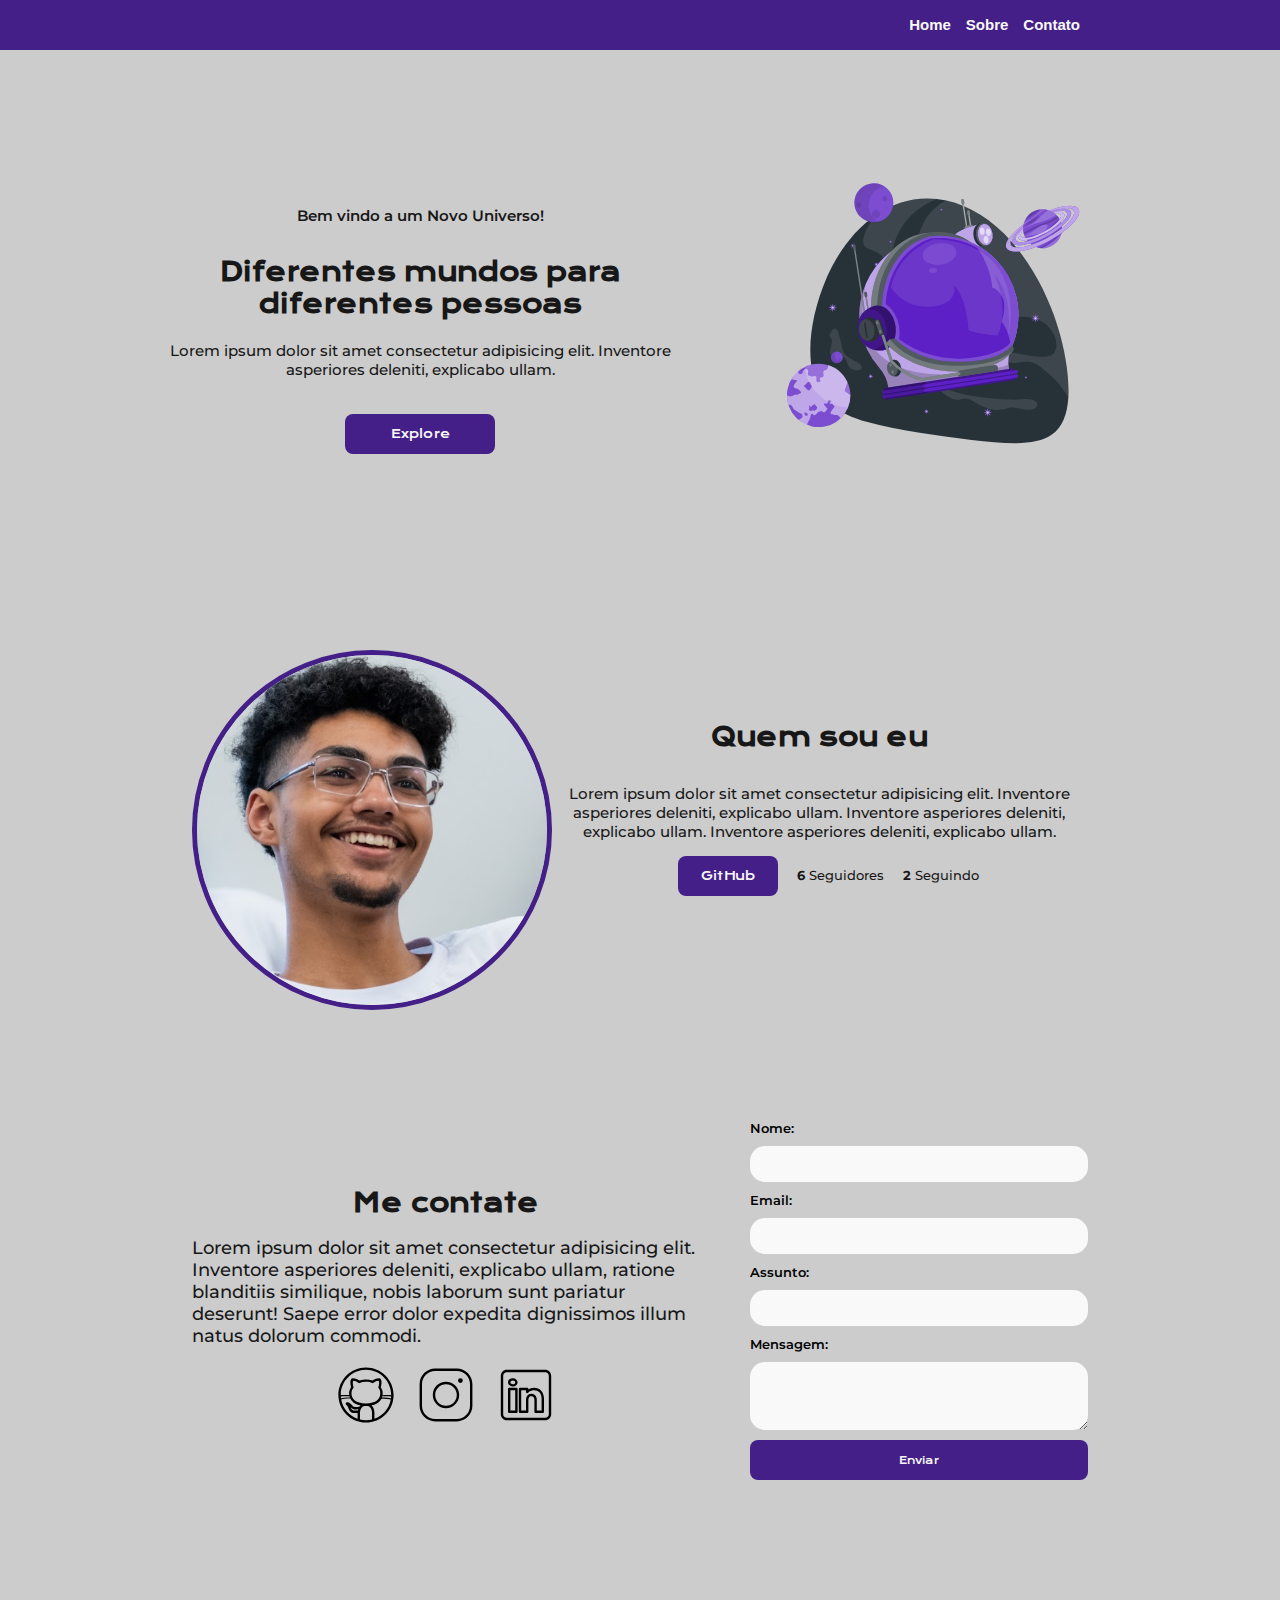
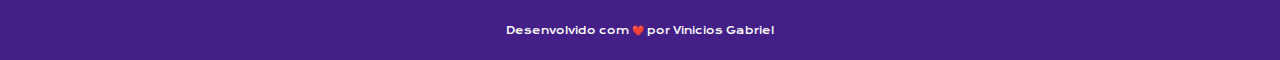
<file: index.html>
<!DOCTYPE html>
<html lang="pt-br">
  <head>
    <meta charset="UTF-8" />
    <meta http-equiv="X-UA-Compatible" content="IE=edge" />
    <meta name="viewport" content="width=device-width, initial-scale=1.0" />
    <link class="style" rel="stylesheet" href="./style.css" />
    <link rel="shortcut icon" type="imagex.png" href="./assets/astronauta.svg" />
    <link
      href="https://fonts.googleapis.com/css2?family=Krona+One&family=Kumbh+Sans:wght@300;500;600&family=Montserrat:wght@100;300;400;500;600;700;800;900&display=swap"
      rel="stylesheet"
    />
    <title>Landing Page</title>
  </head>
  <body>
    <header>
      <nav class="header_nav">
        <ul class="header_nav_ul">
          <li><a class="header_nav_item" href="#home">Home</a></li>
          <li><a class="header_nav_item" href="#sobreMim">Sobre</a></li>
          <li><a class="header_nav_item" href="#contato">Contato</a></li>
        </ul>
      </nav>
      <section id="home">
        <div class="titulo_home">
          <h1>Bem vindo a um Novo Universo!</h1>
          <h2>Diferentes mundos para diferentes pessoas</h2>
          <div class="titulo_paragrafo_btn">
            <p class="titulo_paragrafo">
              Lorem ipsum dolor sit amet consectetur adipisicing elit. Inventore
              asperiores deleniti, explicabo ullam.
            </p>
            <button class="titulo_btn">Explore</button>
          </div>
        </div>
        <div class="titulo_home_right">
          <img
            src="./assets/astronauta.svg"
            alt="Capacete de astronauta"
            width="200"
            height="200"
          />
        </div>
      </section>
    </header>

    <main>
      <section id="sobreMim">
        <div class="sobreMim_img">
          <img
            src="./assets/eu.png"
            alt="Foto do Dono"
            width="200"
            height="200"
          />
        </div>

        <div class="sobreMim_sobre">
          <h1>Quem sou eu</h1>
          <div>
            <p class="sobreMim_sobre_paragrafo">
              Lorem ipsum dolor sit amet consectetur adipisicing elit. Inventore
              asperiores deleniti, explicabo ullam. Inventore asperiores
              deleniti, explicabo ullam. Inventore asperiores deleniti,
              explicabo ullam.
            </p>
            <div class="sobreMim_sobre_buttons">
              <a href="https://github.com/ViniOM">
              <button class="sobreMim_sobre_btn" target="_blank">GitHub</a>

              </a>
              </button>

              <h2 class="seguidores"><b>6</b> Seguidores</h2>
              <h2 class="seguindo"><b>2</b> Seguindo</h2>
            </div>
          </div>
        </div>
      </section>

      <section id="contato">
        <div class="contato_textos">
          <h1>Me contate</h1>
          <div class="contato_paragrafo">
            <p>
              Lorem ipsum dolor sit amet consectetur adipisicing elit. Inventore
              asperiores deleniti, explicabo ullam, ratione blanditiis
              similique, nobis laborum sunt pariatur deserunt! Saepe error dolor
              expedita dignissimos illum natus dolorum commodi.
            </p>
          </div>

          <div class="contato_icones">
            <a href="https://github.com/ViniOM" target="_blank">
              <img src="./assets/github.svg" alt="Icone do GitHub" />
            </a>
            <a href="https://www.instagram.com/v1ni.kk" target="_blank">
              <img src="./assets/instagram.svg" alt="Icone do Instagram" />
            </a>
            <a href="https://www.linkedin.com/in/ViniOM" target="_blank">
              <img src="./assets/linkedin.svg" alt="Icone do Linkedin" />
            </a>
          </div>
        </div>

        <div class="contato_formulario">
          <form class="contato_formulario_form" id="contatoForm">
            <label for="nome">Nome:</label>
            <input type="text" id="nome" name="nome" required />

            <label for="email">Email:</label>
            <input type="email" id="email" name="email" class="nomeTxt"  required />

            <label for="assunto" required>Assunto:</label>
            <input type="text" id="assunto" name="assunto" required />

            <label for="mensagem">Mensagem:</label>
            <textarea
              id="mensagem"
              rows="3"
              name="mensagem"
              rows="4"
              required
            ></textarea>

            <button type="submit">Enviar</button>
          </form>
        </div>
      </section>
    </main>

    <footer>
      <p>Desenvolvido com ❤️ por Vinicios Gabriel</p>
    </footer>
  </body>

  <script src="./script.js"></script>
</html>
</file>
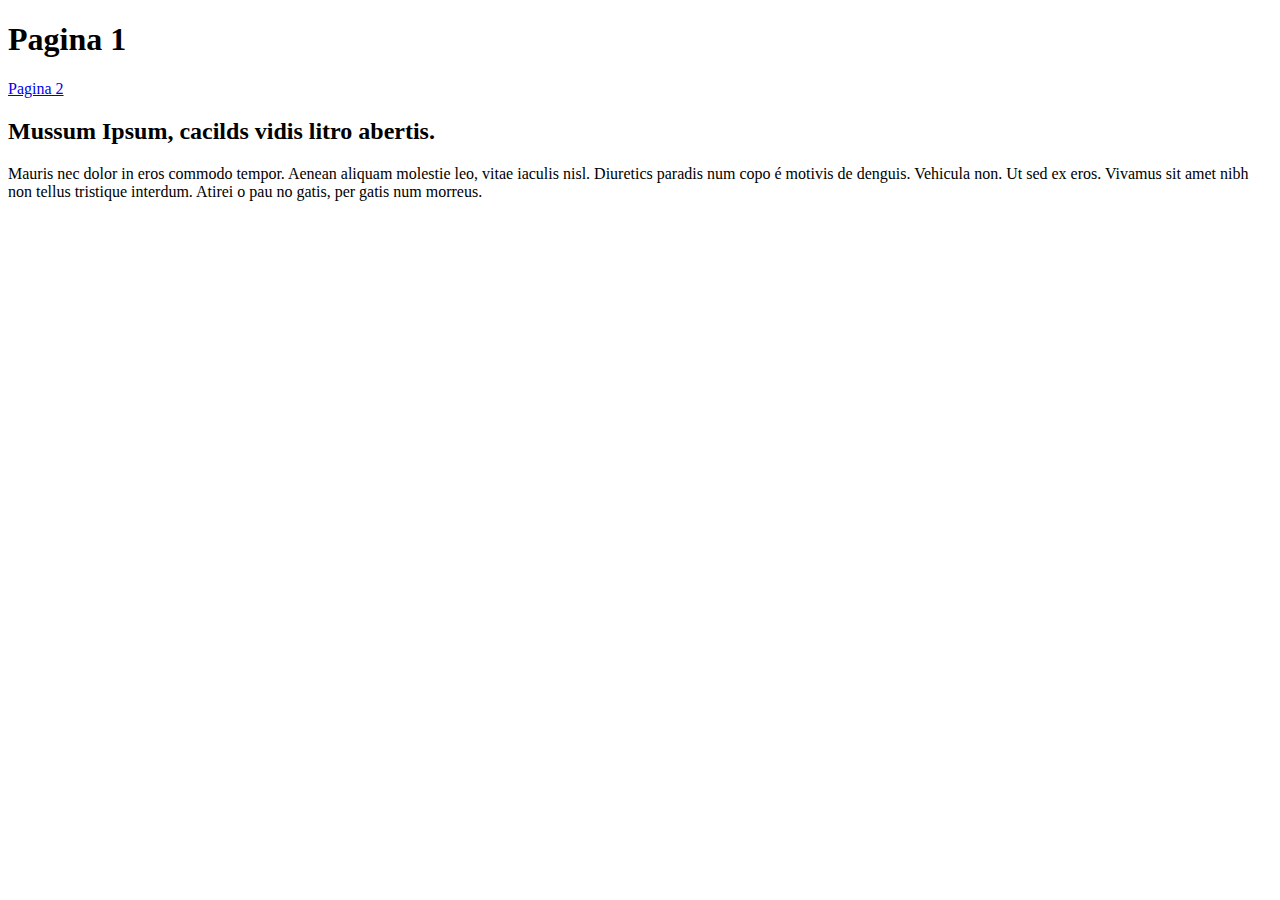
<file: pagina1.html>
<!DOCTYPE html>
<html lang="pt-BR">
<head>
  <meta charset="UTF-8">
  <meta name="viewport" content="width=device-width, initial-scale=1.0">
  <title>Pagina 1</title>
</head>
<body>
  <header>
    <h1>
      Pagina 1
    </h1>
    <div>
      <a href="./pagina2.html">Pagina 2</a>
      <h2>Mussum Ipsum, cacilds vidis litro abertis.</h2>
      <P>Mauris nec dolor in eros commodo tempor. Aenean aliquam molestie leo, vitae iaculis nisl. Diuretics paradis num copo é motivis de denguis.
         Vehicula non. Ut sed ex eros. Vivamus sit amet nibh non tellus tristique interdum. Atirei o pau no gatis, per gatis num morreus.</P>
    </div>
  </header>
</body>
</html>
</file>
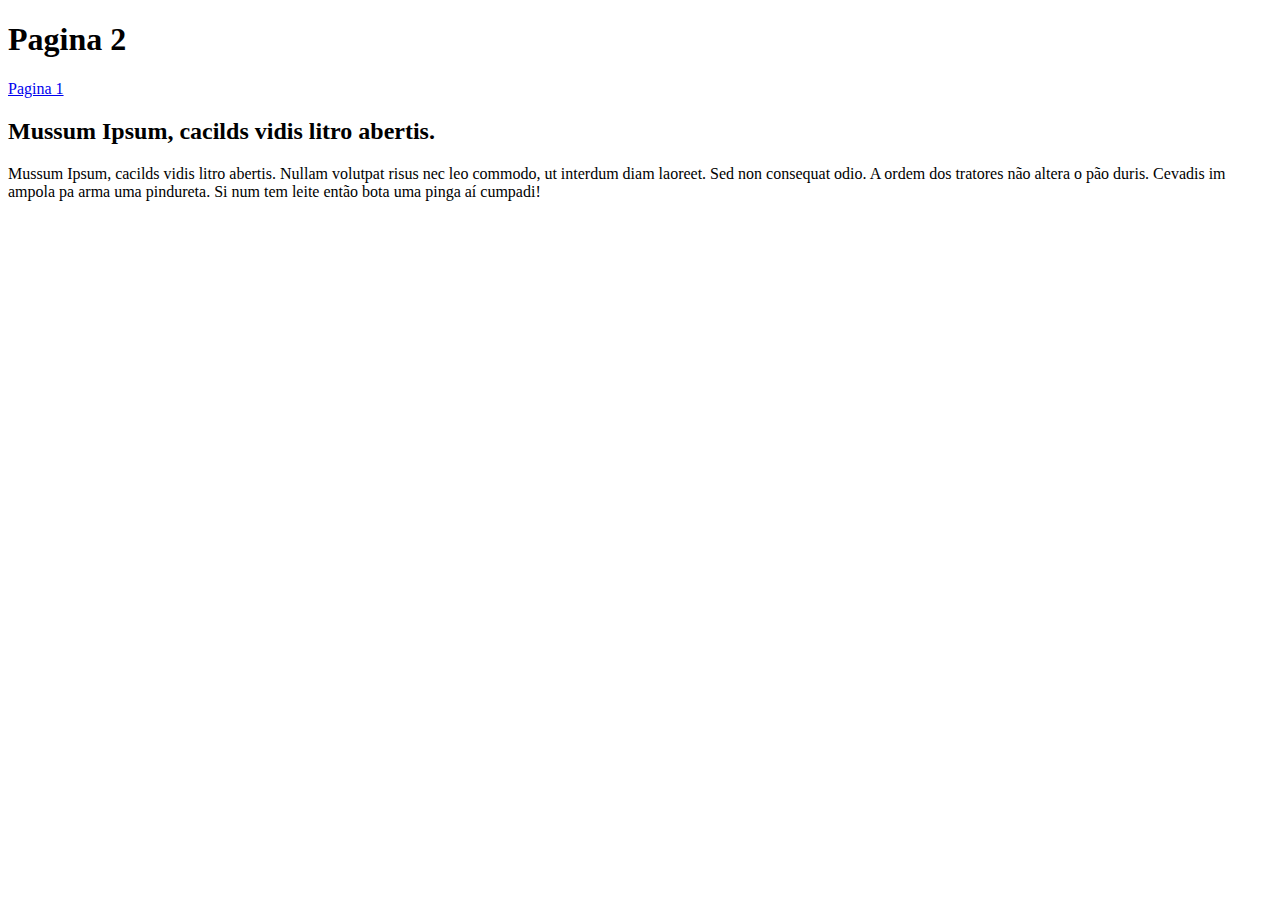
<file: pagina2.html>
<!DOCTYPE html>
<html lang="pt-BR">
<head>
  <meta charset="UTF-8">
  <meta name="viewport" content="width=device-width, initial-scale=1.0">
  <title>Pagina 2</title>
</head>
<body>
  <header>
    <h1>
      Pagina 2
    </h1>
    <div>
      <a href="./pagina1.html">Pagina 1</a>

      <h2>Mussum Ipsum, cacilds vidis litro abertis.</h2>
      <P>Mussum Ipsum, cacilds vidis litro abertis.  Nullam volutpat risus nec leo commodo, ut interdum diam laoreet. Sed non consequat odio. A ordem dos tratores não altera o pão duris. Cevadis im ampola pa arma uma pindureta. Si num tem leite então bota uma pinga aí cumpadi!</P>
    </div>
  </header>
</body>
</html>
</file>
<file: style.css>
:root {
  --roxo-e: #441f88;
  --roxo-c: #5c20c6;
  --branco: #f9f9f9;
  --cinza: #cccccc;
  --preto: #171717;
}

body {
  margin: 0;
  padding: 0;
  box-sizing: border-box;
  background-color: var(--cinza);
}

.header_nav {
  display: flex;
  flex-direction: row;
  justify-content: end;
  align-items: center;
  background-color: var(--roxo-e);
  width: 100%;
  height: 50px;
}

.header_nav_ul {
  list-style: none;
  text-decoration: none;
  display: flex;
  flex-direction: row;
  gap: 15px;
  margin-right: 200px;
}

.header_nav_item {
  font-size: 15px;
  font-family: "Fira code", sans-serif;
  font-weight: 600;
  color: var(--branco);
  text-decoration: none;

}

.header_nav_item:hover {
  color: var(--cinza);
}

.hamburguer {
  display: none;
  border: none;
  background: none;
  border-top: 3px solid var(--branco);
  cursor: pointer;
}

.hamburguer::after,
.hamburguer::before {
  content: " ";
  display: block;
  width: 30px;
  height: 3px;
  background-color: var(--branco);
  margin-top: 5px;

}



#home {
  height: 350px;
  margin: 0 auto;
  display: flex;
  flex-direction: row;
  align-items: center;
  justify-content: center;
  gap: 50px;
  padding: 100px;
}

.titulo_home {
  display: flex;
  flex-direction: column;
  align-items: center;
  width: 50%;

}

.titulo_paragrafo_btn {
  display: flex;
  justify-content: center;
  flex-direction: column;
  align-items: center;
  text-align: center;
  margin-top: -15px;
}

.titulo_btn {
  align-items: center;
  justify-content: center;
  margin-top: 20px;
  width: 150px;
  height: 40px;
  border-radius: 8px;
  border: none;
  background-color: var(--roxo-e);
  color: var(--branco);
  font-size: 12px;
  font-family: "Krona One", sans-serif;
  font-weight: 300;

}

.titulo_btn:hover {
  background-color: var(--roxo-c);
}

.titulo_home h1 {

  color: var(--preto);
  font-size: 15px;
  font-family: "Montserrat", sans-serif;
  font-weight: 600;
  text-align: center;
}

.titulo_home h2 {

  color: var(--preto);
  font-size: 25px;
  font-family: "Krona One", sans-serif;
  font-weight: 600;
  text-align: center;

}

.titulo_home p {

  color: var(--preto);
  font-size: 15px;
  font-family: "Montserrat", sans-serif;
  font-weight: 500;
}

.titulo_home_right {
  display: flex;
  justify-content: center;
  align-items: center;
  height: 100%;
  padding: 20px;

}

.titulo_home_right img {
  width: 350px;
  height: 350px;
}


#sobreMim {
  width: 70%;
  height: 200px;
  margin: 0 auto;
  display: flex;
  flex-direction: row;
  align-items: center;
  justify-content: center;
  padding: 100px;
}

.sobreMim_sobre {
  display: flex;
  flex-direction: column;
  width: 60%;
  justify-content: center;
  align-items: center;
}

.sobreMim_sobre h1 {
  color: var(--preto);
  font-size: 25px;
  font-family: "Krona One", sans-serif;
  font-weight: 600;
  text-align: center;
}

.sobreMim_sobre p {
  color: var(--preto);
  font-size: 15px;
  font-family: "Montserrat", sans-serif;
  font-weight: 500;
  text-align: center;
}

.sobreMim_img {
  width: 40%;
  height: 100%;

}

.sobreMim_img img {
  border: 5px solid var(--roxo-e);
  border-radius: 50%;
  width: 350px;
  height: 350px;
  object-fit: cover;
  margin-top: -50px;
}

.sobreMim_sobre_buttons {
  display: flex;
  flex-direction: row;
  justify-content: space-around;
  margin-left: 100px;
  margin-right: 100px;
}

.sobreMim_sobre_buttons a {
  color: var(--branco);
  font-size: 12px;
  font-family: "Krona One", sans-serif;
  font-weight: 300;
  text-decoration: none;
}

.sobreMim_sobre_buttons h2 {

  color: var(--preto);
  font-size: 13px;
  font-family: "Montserrat", sans-serif;
  font-weight: 500;
  text-align: center;

}

.sobreMim_sobre_buttons button {
  align-items: center;
  justify-content: center;
  width: 100px;
  height: 40px;
  border-radius: 8px;
  border: none;
  background-color: var(--roxo-e);
  color: var(--branco);
  font-size: 10px;
  font-family: "Krona One", sans-serif;
  font-weight: 300;
}

.sobreMim_sobre_buttons button:hover {
  background-color: var(--roxo-c);
}

#contato {
  width: 70%;
  height: 200px;
  margin: 0 auto;
  display: flex;
  flex-direction: row;
  align-items: center;
  justify-content: center;
  gap: 50px;
  padding: 100px;
  margin-top: 100px;
  margin-bottom: 100px;
}

.contato_textos h1 {

  color: var(--preto);
  font-size: 25px;
  font-family: "Krona One", sans-serif;
  font-weight: 600;
  text-align: center;
}

.contato_textos {
  width: 60%;
}

.contato_formulario {
  width: 40%;
  display: flex;
  flex-direction: column;
  justify-content: center;
}


.contato_paragrafo p {

  color: var(--preto);
  font-size: 18px;
  font-family: "Montserrat", sans-serif;
  font-weight: 500;
  text-align: start;
  gap: 3px;
}


.contato_icones {
  display: flex;
  flex-direction: row;
  justify-content: center;
  gap: 20px;
}

.contato_icones img {
  width: 60px;
  height: 60px;
  transition: fill 0.3s, opacity 0.3s;
}

.contato_icones img:hover {
  opacity: 0.7;
}

.contato_formulario_form {
  display: flex;
  flex-direction: column;
  gap: 10px;
  font-family: "Montserrat", sans-serif;
  font-size: 13px;
  font-weight: 600;
  text-align: start;

}


.contato_formulario_form input,
.contato_formulario_form textarea {
  background-color: var(--branco);
  border: 1px soli var(--branco);
  padding: 10px;
  border-radius: 15px;
  font-size: 14px;
  color: var(--preto);
}

.contato_formulario_form button {
  width: 100%;
  height: 40px;
  align-items: center;
  justify-content: center;
  border-radius: 8px;
  border: none;
  background-color: var(--roxo-e);
  color: var(--branco);
  font-size: 10px;
  font-family: "Krona One", sans-serif;
  font-weight: 300;
}

.contato_formulario_form button:hover {
  background-color: var(--roxo-c);
}



footer {
  height: 60px;
  background-color: var(--roxo-e);
  color: var(--branco);
  font-size: 10px;
  font-family: "Krona One", sans-serif;
  font-weight: 400;
  display: flex;
  justify-content: center;
  align-items: center;
}
</file>
